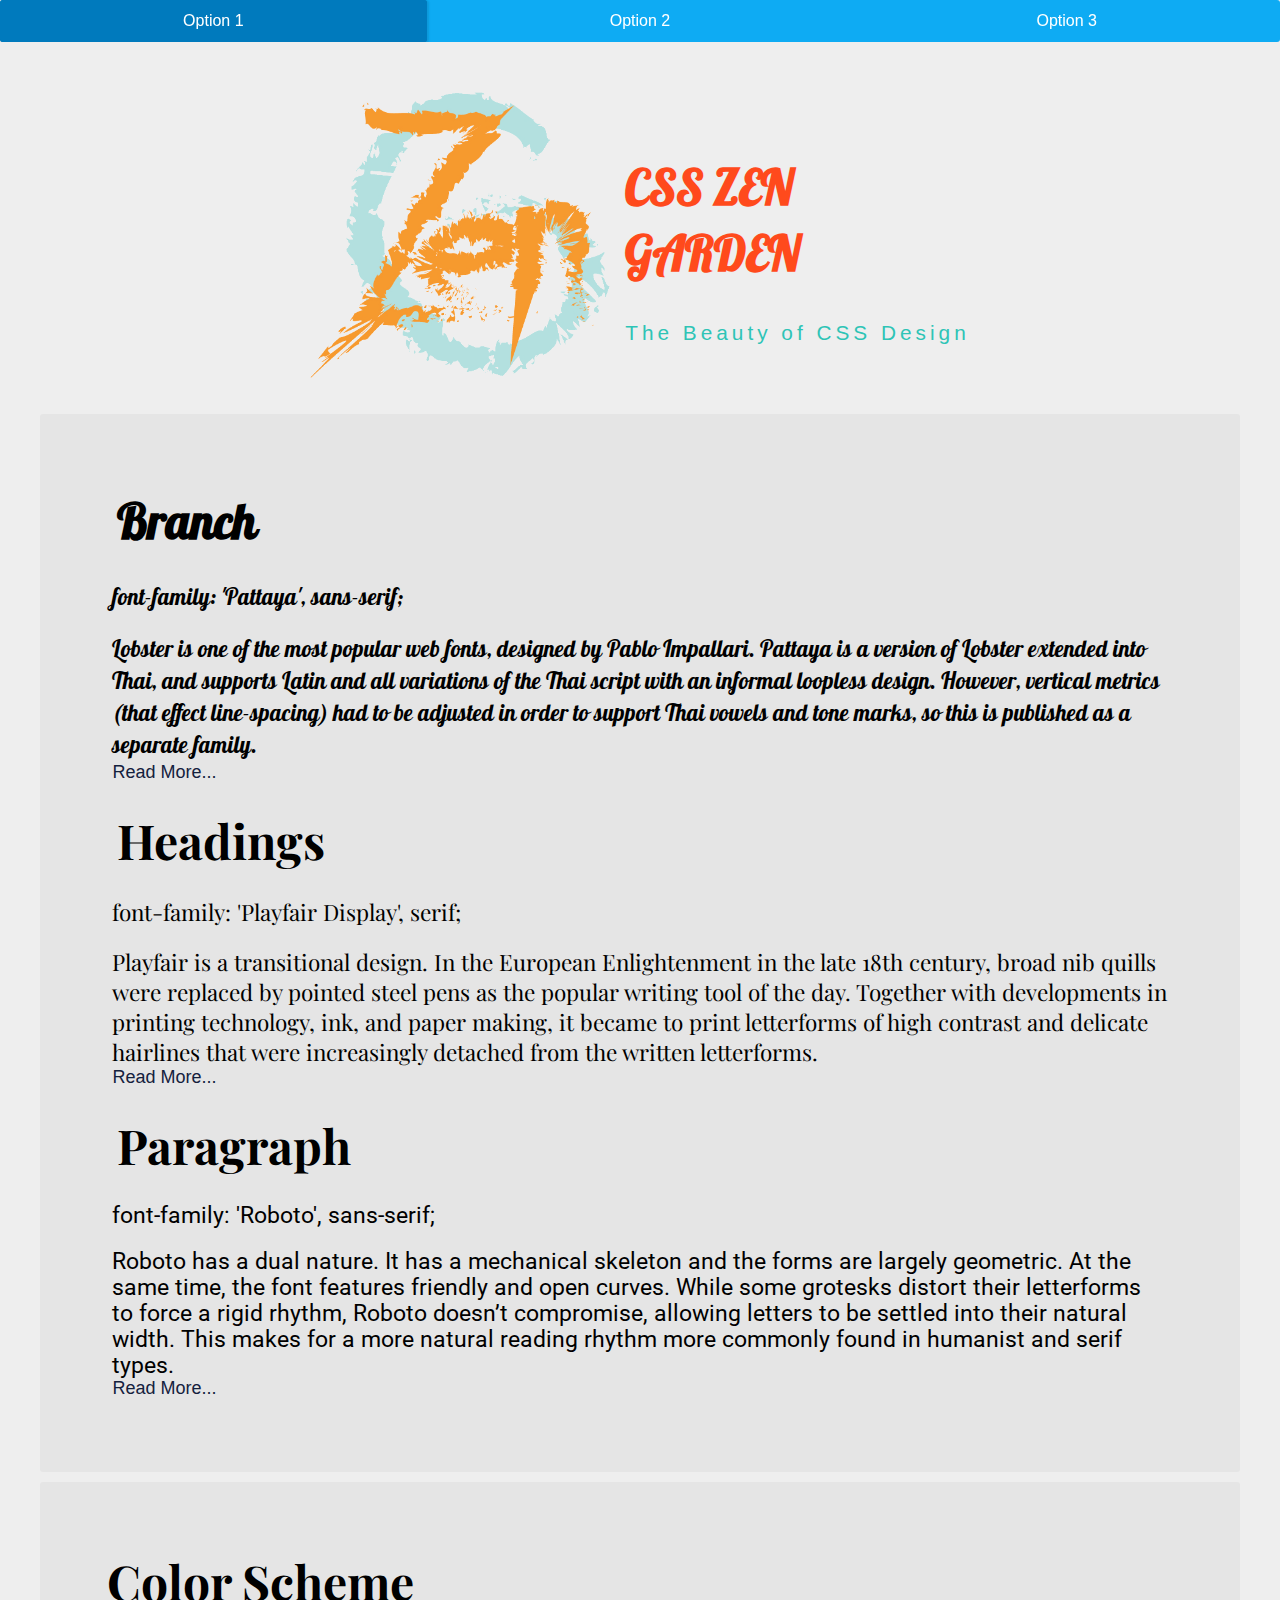
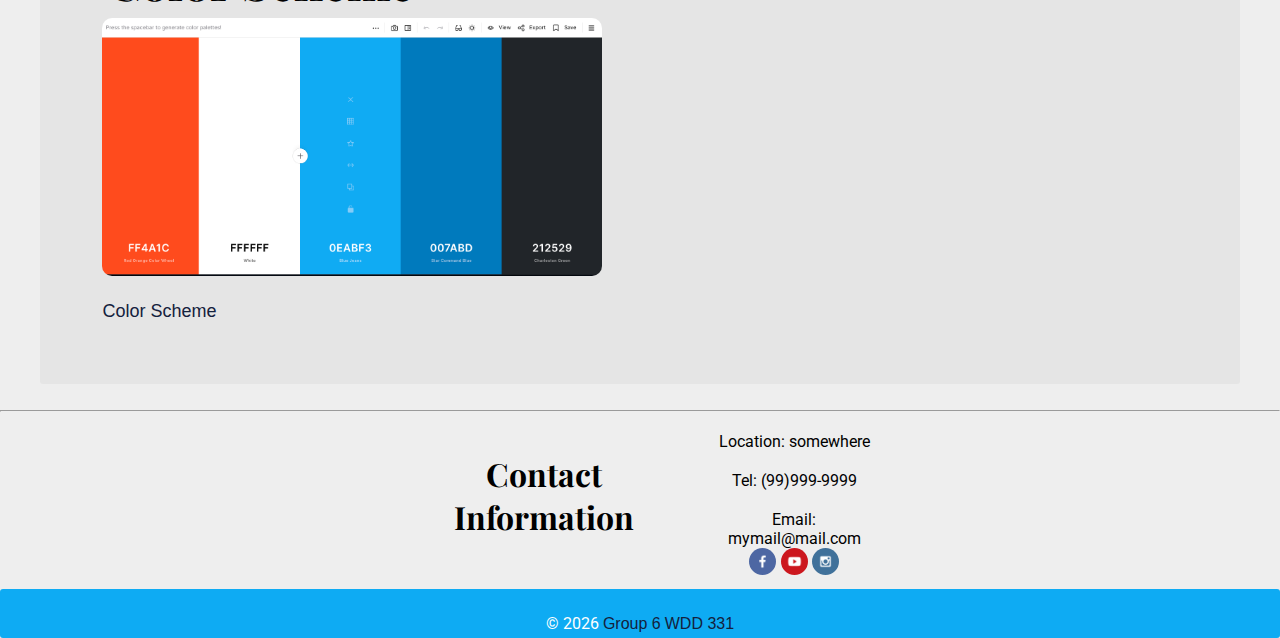
<file: index.html>
<!DOCTYPE html>
<html lang="en-us">
  <head>
    <meta charset="UTF-8" />
    <meta name="viewport" content="width=device-width,initial-scale=1" />
    <meta
      name="description"
      content="Group 6 WDD 331: Web Frontend Development at Brigham Young University - Idaho"
    />
    <title>|WDD331 Group 6|Site Plan</title>
    <link rel="stylesheet" href="./small.css" />
    <link rel="stylesheet" href="./medium.css" />
    <link rel="stylesheet" href="./large.css" />
  </head>

  <body id="home-body">
    <nav>
      <ul class="ul-nav">
        <li><a class="ham">&#9776; Menu</a></li>
        <li class="active"><a href="#">Option 1</a></li>
        <li><a href="./option2.html">Option 2</a></li>
        <li><a href="./option3.html">Option 3</a></li>
    
      </ul>
    </nav>
    <header>
      <img alt="logo" src="./Img/logo.png" />
      <section>
        <h1>CSS ZEN GARDEN</h1>
        <div class="motto">The Beauty of CSS Design</div>
      </section>
    </header>

    <main>
     

      <section class="article">
        <div class="hover"> 
        <h2 class="branch">Branch</h2>

        <p class="branch">
            font-family: 'Pattaya', sans-serif;
        </p>
        <p class="branch">
            Lobster is one of the most popular web fonts,
             designed by Pablo Impallari. Pattaya is a version of Lobster
              extended into Thai, and supports Latin and all variations of
               the Thai script with an informal loopless design. However,
                vertical metrics (that effect line-spacing) had to be adjusted 
                in order to support Thai vowels and tone marks, so this is published as
                 a separate family.


        </p>
        <a target="_blank" href="https://fonts.google.com/specimen/Pattaya?query=Pattaya"
          >Read More...</a>
          </div>
    <div class="hover">
        <h2 class="headings">Headings</h2>

        <p class="headings">
            font-family: 'Playfair Display', serif;
        </p>
        <p class="headings"> 
            Playfair is a transitional design. In the European Enlightenment 
            in the late 18th century, broad nib quills were replaced by pointed
             steel pens as the popular writing tool of the day. Together with 
             developments in printing technology, ink, and paper making, it became
              to print letterforms of high contrast and delicate hairlines that were 
              increasingly detached from the written letterforms.


        </p>
        <a target="_blank" href="https://fonts.google.com/specimen/Playfair+Display?query=Playfair+Display#standard-styles"
          >Read More...</a>
     </div>

     <div class="hover">
        <h2>Paragraph</h2>
        <p>
            font-family: 'Roboto', sans-serif;
        </p>
        <p>
            Roboto has a dual nature. It has a mechanical skeleton and the forms are 
            largely geometric. At the same time, the font features friendly and open
             curves. While some grotesks distort their letterforms to force a rigid 
             rhythm, Roboto doesn’t compromise, allowing letters to be settled into 
             their natural width. This makes for a more natural reading rhythm more 
             commonly found in humanist and serif types.
        </p>

        <a target="_blank" href="https://fonts.google.com/specimen/Roboto?query=roboto#standard-styles"
          >Read More...</a>

        </div>  
        
      </section >
      <section class="article">
          <h2>Color Scheme</h2>
          <div class="cont">
          <img alt="Color shcheme" src="./Img/Screen-Shot.png"></div>
          <a target="_blank" href="https://coolors.co/ff4a1c-ffffff-0eabf3-007abd-212529"
          >Color Scheme</a>

      </section>
      
    </main>
    <hr />
    <footer>
      <section class="contact">
        <h2>Contact Information</h2>

        <div>
          <div>
            <div class="contact-info"></div>
            <p>Location: somewhere</p>
            <p>Tel: (99)999-9999</p>
            <p>Email: mymail@mail.com</p>
          </div>

          <div id="social-media">
            <a target="_blank" href="https://www.facebook.com/">
              <img alt="facebook icon" src="./Img/face.png" />
            </a>
            <a
              target="_blank"
              href="https://www.youtube.com/channel/UCEof1y79UCMfKEyDLnqikJQ/videos"
            >
              <img alt="youtube icon" src="./Img/you.png" />
            </a>
            <a target="_blank" href="https://www.instagram.com/?hl=es-la">
              <img alt="instagram icon" src="./Img/insta.png" />
            </a>
          </div>
        </div>
      </section>
      <div class="footer-info">
        <p class="fpage">
          &copy; <span id="currentYear"></span> 
          <a target="_blank" href="#">Group 6</a> 
          <a target="_blank" href="#">
            WDD 331</a>
        </p>
        
      </div>
    </footer>
    <script src="./main.js"></script>
  </body>
</html>
</file>
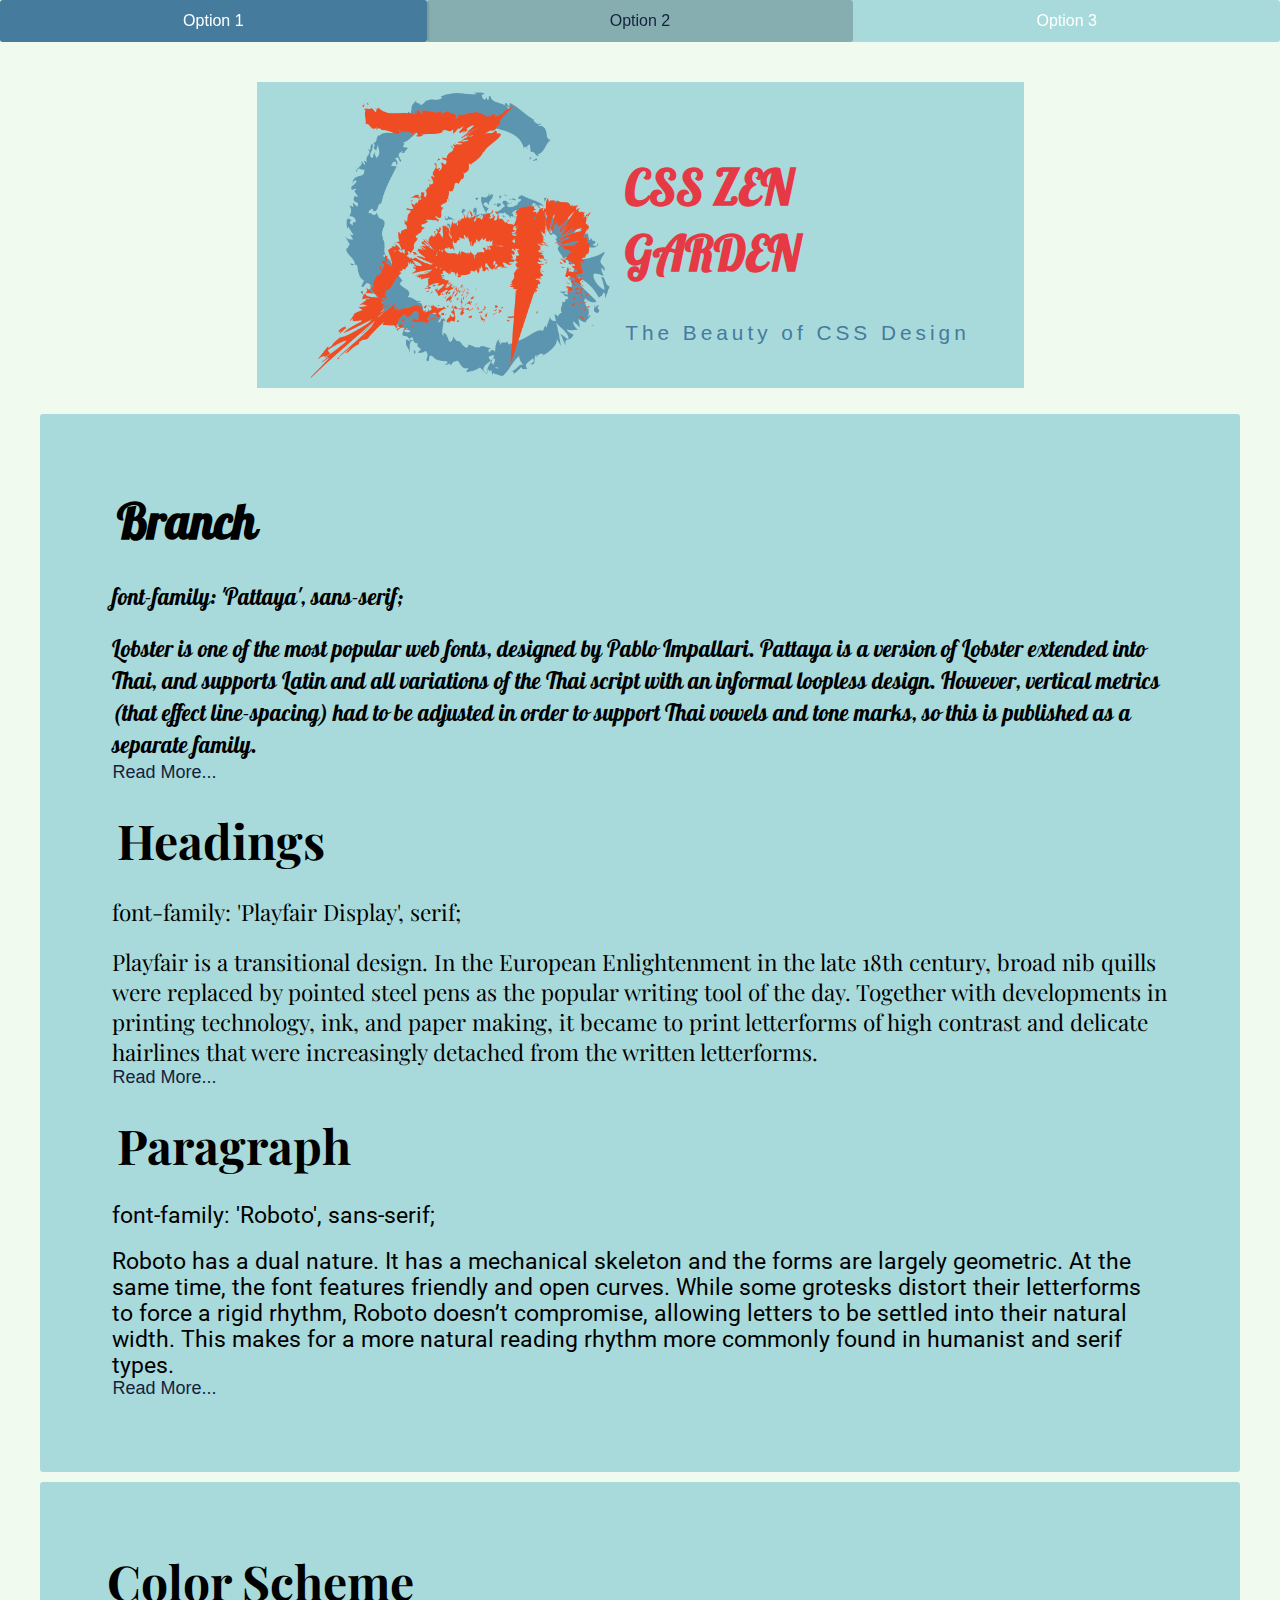
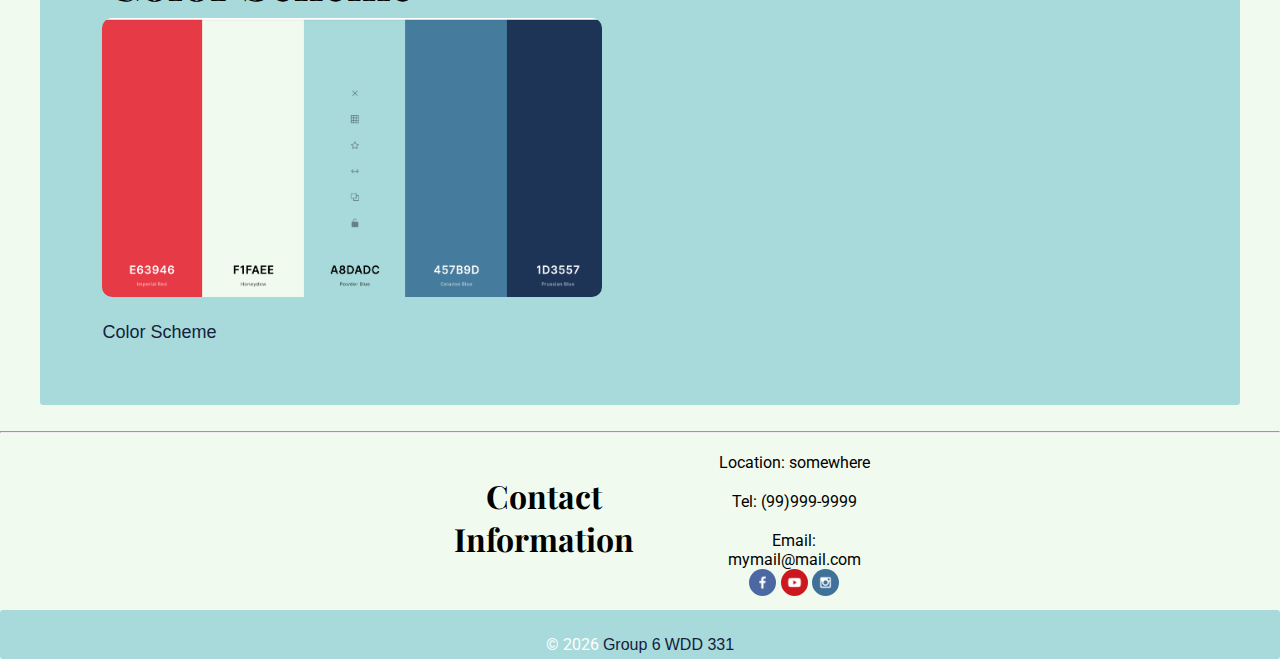
<file: option2.html>
<!DOCTYPE html>
<html lang="en-us">
  <head>
    <meta charset="UTF-8" />
    <meta name="viewport" content="width=device-width,initial-scale=1" />
    <meta
      name="description"
      content="Group 6 WDD 331: Web Frontend Development at Brigham Young University - Idaho"
    />
    <title>|WDD 331 Group 6|Site Plan</title>
    <link rel="stylesheet" href="./small2.css" />
    <link rel="stylesheet" href="./medium2.css" />
    <link rel="stylesheet" href="./large2.css" />
  </head>

  <body id="home-body">
    <nav>
      <ul class="ul-nav">
        <li><a class="ham">&#9776; Menu</a></li>
        <li ><a href="./index.html">Option 1</a></li>
        <li class="active"><a href="#">Option 2</a></li>
        <li><a href="./option3.html">Option 3</a></li>
    
      </ul>
    </nav>
    <header>
      <img alt="logo" src="./Img/logo-1.png" />
      <section>
        <h1>CSS ZEN GARDEN</h1>
        <div class="motto">The Beauty of CSS Design</div>
      </section>
    </header>

    <main>
     

      <section class="article">
        <div class="hover"> 
        <h2 class="branch">Branch</h2>

        <p class="branch">
            font-family: 'Pattaya', sans-serif;
        </p>
        <p class="branch">
            Lobster is one of the most popular web fonts,
             designed by Pablo Impallari. Pattaya is a version of Lobster
              extended into Thai, and supports Latin and all variations of
               the Thai script with an informal loopless design. However,
                vertical metrics (that effect line-spacing) had to be adjusted 
                in order to support Thai vowels and tone marks, so this is published as
                 a separate family.


        </p>
        <a target="_blank" href="https://fonts.google.com/specimen/Pattaya?query=Pattaya"
          >Read More...</a>
          </div>
    <div class="hover">
        <h2 class="headings">Headings</h2>

        <p class="headings">
            font-family: 'Playfair Display', serif;
        </p>
        <p class="headings"> 
            Playfair is a transitional design. In the European Enlightenment 
            in the late 18th century, broad nib quills were replaced by pointed
             steel pens as the popular writing tool of the day. Together with 
             developments in printing technology, ink, and paper making, it became
              to print letterforms of high contrast and delicate hairlines that were 
              increasingly detached from the written letterforms.


        </p>
        <a target="_blank" href="https://fonts.google.com/specimen/Playfair+Display?query=Playfair+Display#standard-styles"
          >Read More...</a>
     </div>

     <div class="hover">
        <h2>Paragraph</h2>
        <p>
            font-family: 'Roboto', sans-serif;
        </p>
        <p>
            Roboto has a dual nature. It has a mechanical skeleton and the forms are 
            largely geometric. At the same time, the font features friendly and open
             curves. While some grotesks distort their letterforms to force a rigid 
             rhythm, Roboto doesn’t compromise, allowing letters to be settled into 
             their natural width. This makes for a more natural reading rhythm more 
             commonly found in humanist and serif types.
        </p>

        <a target="_blank" href="https://fonts.google.com/specimen/Roboto?query=roboto#standard-styles"
          >Read More...</a>

        </div>  
        
      </section >
      <section class="article">
          <h2>Color Scheme</h2>
          <div class="cont">
          <img alt="Color shcheme" src="./Img/Screen-Shot2.png"></div>
          <a target="_blank" href="https://coolors.co/e63946-f1faee-a8dadc-457b9d-1d3557"
          >Color Scheme</a>

      </section>
      
    </main>
    <hr/>
    <footer>
      <section class="contact">
        <h2>Contact Information</h2>

        <div>
          <div>
            <div class="contact-info"></div>
            <p>Location: somewhere</p>
            <p>Tel: (99)999-9999</p>
            <p>Email: mymail@mail.com</p>
          </div>

          <div id="social-media">
            <a target="_blank" href="https://www.facebook.com/">
              <img alt="facebook icon" src="./Img/face.png" />
            </a>
            <a
              target="_blank"
              href="https://www.youtube.com/channel/UCEof1y79UCMfKEyDLnqikJQ/videos"
            >
              <img alt="youtube icon" src="./Img/you.png" />
            </a>
            <a target="_blank" href="https://www.instagram.com/?hl=es-la">
              <img alt="instagram icon" src="./Img/insta.png" />
            </a>
          </div>
        </div>
      </section>
      <div class="footer-info">
        <p class="fpage">
          &copy; <span id="currentYear"></span> 
          <a target="_blank" href="#">Group 6</a> 
          <a target="_blank" href="#">
            WDD 331</a>
        </p>
        
      </div>
    </footer>
    <script src="./main.js"></script>
  </body>
</html>
</file>
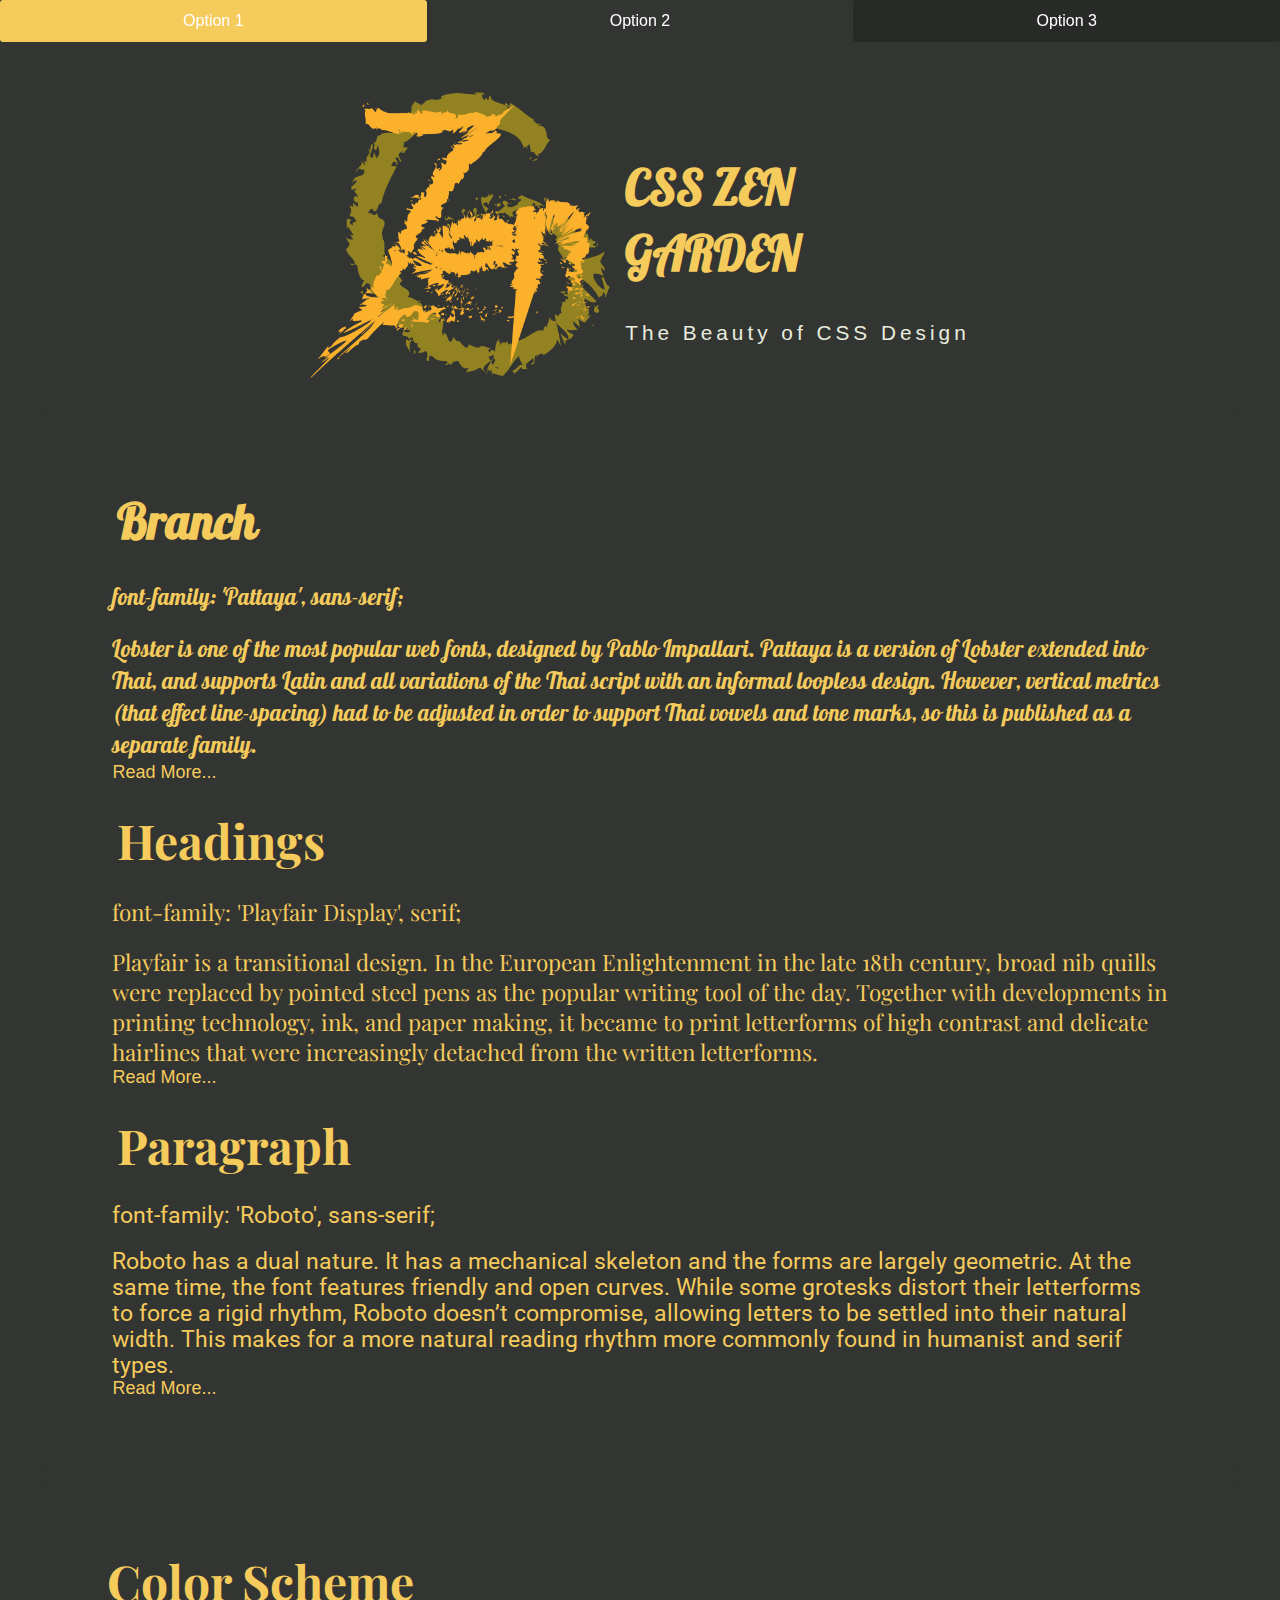
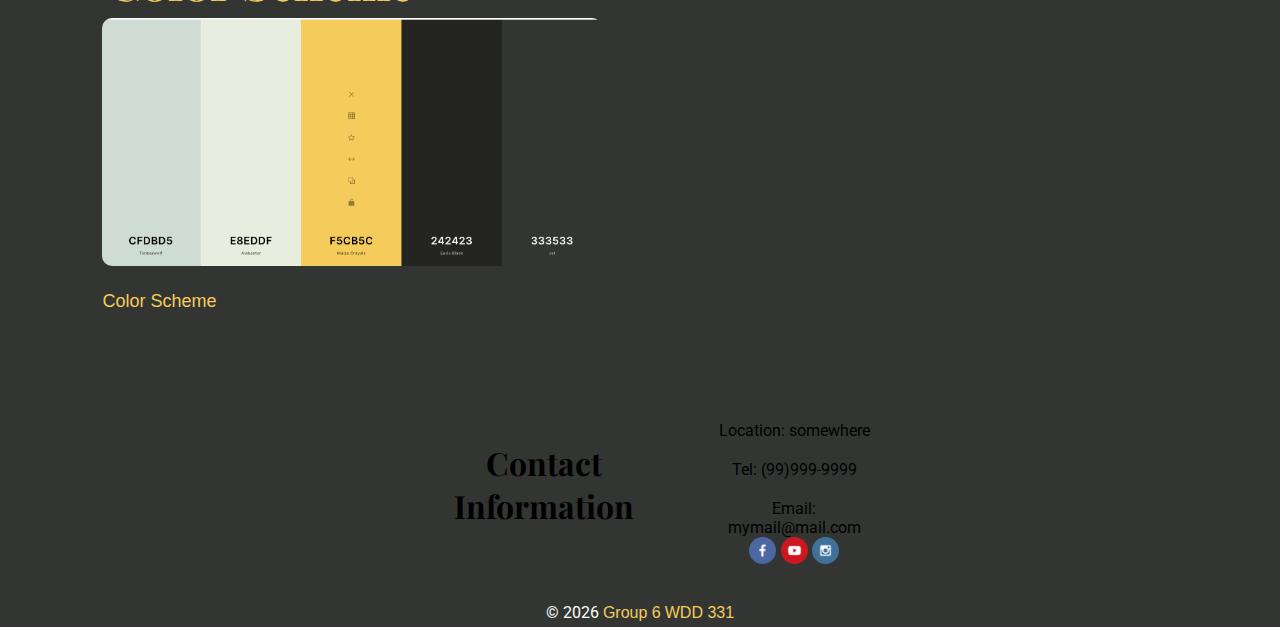
<file: option3.html>
<!DOCTYPE html>
<html lang="en-us">
  <head>
    <meta charset="UTF-8" />
    <meta name="viewport" content="width=device-width,initial-scale=1" />
    <meta
      name="description"
      content="Group 6 WDD 331: Web Frontend Development at Brigham Young University - Idaho"
    />
    <title>|WDD331 Group 6|Site Plan</title>
    <link rel="stylesheet" href="./small3.css" />
    <link rel="stylesheet" href="./medium3.css" />
    <link rel="stylesheet" href="./large3.css" />
  </head>

  <body id="home-body">
    <nav>
      <ul class="ul-nav">
        <li><a class="ham">&#9776; Menu</a></li>
        <li ><a href="./index.html">Option 1</a></li>
        <li ><a href="./option2.html">Option 2</a></li>
        <li class="active"><a href="#">Option 3</a></li>
    
      </ul>
    </nav>
    <header>
      <img alt="logo" src="./Img/logo-4.png" />
      <section>
        <h1>CSS ZEN GARDEN</h1>
        <div class="motto">The Beauty of CSS Design</div>
      </section>
    </header>

    <main>
     

      <section class="article">
        <div class="hover"> 
        <h2 class="branch">Branch</h2>

        <p class="branch">
            font-family: 'Pattaya', sans-serif;
        </p>
        <p class="branch">
            Lobster is one of the most popular web fonts,
             designed by Pablo Impallari. Pattaya is a version of Lobster
              extended into Thai, and supports Latin and all variations of
               the Thai script with an informal loopless design. However,
                vertical metrics (that effect line-spacing) had to be adjusted 
                in order to support Thai vowels and tone marks, so this is published as
                 a separate family.


        </p>
        <a target="_blank" href="https://fonts.google.com/specimen/Pattaya?query=Pattaya"
          >Read More...</a>
          </div>
    <div class="hover">
        <h2 class="headings">Headings</h2>

        <p class="headings">
            font-family: 'Playfair Display', serif;
        </p>
        <p class="headings"> 
            Playfair is a transitional design. In the European Enlightenment 
            in the late 18th century, broad nib quills were replaced by pointed
             steel pens as the popular writing tool of the day. Together with 
             developments in printing technology, ink, and paper making, it became
              to print letterforms of high contrast and delicate hairlines that were 
              increasingly detached from the written letterforms.


        </p>
        <a target="_blank" href="https://fonts.google.com/specimen/Playfair+Display?query=Playfair+Display#standard-styles"
          >Read More...</a>
     </div>

     <div class="hover">
        <h2>Paragraph</h2>
        <p>
            font-family: 'Roboto', sans-serif;
        </p>
        <p>
            Roboto has a dual nature. It has a mechanical skeleton and the forms are 
            largely geometric. At the same time, the font features friendly and open
             curves. While some grotesks distort their letterforms to force a rigid 
             rhythm, Roboto doesn’t compromise, allowing letters to be settled into 
             their natural width. This makes for a more natural reading rhythm more 
             commonly found in humanist and serif types.
        </p>

        <a target="_blank" href="https://fonts.google.com/specimen/Roboto?query=roboto#standard-styles"
          >Read More...</a>

        </div>  
        
      </section >
      <section class="article">
          <h2>Color Scheme</h2>
          <div class="cont">
          <img alt="Color shcheme" src="./Img/Screen-Shot3.png"></div>
          <a target="_blank" href="https://coolors.co/cfdbd5-e8eddf-f5cb5c-242423-333533"
          >Color Scheme</a>

      </section>
      
    </main>
    
    <footer>
      <section class="contact">
        <h2>Contact Information</h2>

        <div>
          <div>
            <div class="contact-info"></div>
            <p>Location: somewhere</p>
            <p>Tel: (99)999-9999</p>
            <p>Email: mymail@mail.com</p>
          </div>

          <div id="social-media">
            <a target="_blank" href="https://www.facebook.com/">
              <img alt="facebook icon" src="./Img/face.png" />
            </a>
            <a
              target="_blank"
              href="https://www.youtube.com/channel/UCEof1y79UCMfKEyDLnqikJQ/videos"
            >
              <img alt="youtube icon" src="./Img/you.png" />
            </a>
            <a target="_blank" href="https://www.instagram.com/?hl=es-la">
              <img alt="instagram icon" src="./Img/insta.png" />
            </a>
          </div>
        </div>
      </section>
      <div class="footer-info">
        <p class="fpage">
          &copy; <span id="currentYear"></span> 
          <a target="_blank" href="#">Group 6</a> 
          <a target="_blank" href="#">
            WDD 331</a>
        </p>
        
      </div>
    </footer>
    <script src="./main.js"></script>
  </body>
</html>
</file>
<file: small.css>
@import url('https://fonts.googleapis.com/css2?family=Roboto:wght@100&display=swap');
@import url('https://fonts.googleapis.com/css2?family=Pattaya&family=Roboto:wght@100&display=swap');
@import url('https://fonts.googleapis.com/css2?family=Pattaya&family=Playfair+Display&family=Roboto:wght@100&display=swap');

* {
	margin: 0;
	padding: 0;
	box-sizing: border-box;
}

header, main {
    max-width: 767px;
    margin: 0 auto;
}
body{
  
    background-color: rgb(238, 238, 238);
  }

  /*------------HEADER-----------*/
  header{
    
    background-color: rgb(238, 238, 238);
    color:#ff4a1c;
    padding: 10px;
    display: flex;
    align-items: center;
    justify-content: center;
    margin-top: 40px;
  } 

  header img{
    width:100px;
    height: auto;
    transition:0.5s;
  } 

 header img:hover{
   transform:scale(1.2);
 }
  .motto {
   font-family: "Open Sans", sans-serif;
   margin-left: 15px;
   font-size: 1rem;
   letter-spacing: 3pt;
   color:#2EC4B6;
}



     /*------------NAV-----------*/
nav{
  background-color: #0EABF3;
  text-align: center;
  margin: 0 auto;
  position: sticky;
	top: 0px;
	z-index: 100;
  border-radius: 3px;
    
}
nav ul {
	list-style-type: none;
	margin: 0;
	padding: 0;
	overflow: hidden;
}
.ul-nav{
  list-style: none;
  text-align: center;
  padding: 0;
}
.ul-nav li:first-child {
  display: block;
}
.ul-nav li {
display: none;
}
.ul-nav a {
  color:white;
display: block;
text-align: center;
padding: 0.75rem;
text-decoration: none;
  font-size: 1rem;
  font-family: "Open Sans", sans-serif;
}
.active {
  border-radius:3px;
  background-color: rgba(0, 0, 0, 0.2);
}
.active a{
  color:#14213D;
  
}
.ul-nav a:hover{
  background-color: #007ABD;
      color:white;
      border-radius:3px;
      box-shadow: 1px 1px 2px 1px rgba(0, 0, 0, 0.1);
    
    }
    .responsive li {
      display: block;
  }
    .color-link:hover{
      color:#14213D;
    }

    
    
  /*------------MAIN-----------*/ 
  
  main {
  
    max-width: 800px;
    font-size: 18px;
    padding: 1rem;
    box-sizing: border-box;
    
  }
h1 {
  
  margin: 0.67em 0;
  font-family: 'Pattaya', sans-serif;
  padding-left:4%;
  
}
.branch{
  font-family: 'Pattaya', sans-serif;
}
h2{
  margin: 5%;
  font-family: 'Playfair Display', serif;
 }
 .headings{
  font-family: 'Playfair Display', serif;
 }
 p{
  font-family: 'Roboto', sans-serif;
  margin-top: 20px;
}


/*-MAIN links-*/
 a{
    color:#14213D;
    text-decoration:none;
    font-family: "Open Sans", sans-serif;
  }
  a:hover{
    color:#FF4A1C;
  }
  footer a:hover{
    color:white;
  }
  

/*-Articles-*/
.article{
  max-width:800px;
  margin: 10px auto;
  background-color: #E5E5E5;
  border-radius: 3px;
  padding:5%;
}
.cont img {
  margin-bottom:20px;
  width: 100%;
  max-width: 500px;
  border-radius: 10px;
  
  
}
.article h2{
  margin: 0 auto;
  padding:5px;
}
.hover:hover{
  background-color:#FF4A1C;
  color:white;
}
.hover{
  padding: 10px;
}
.hover a:hover{
  color:#0EABF3;
}


 

   /*------------FOOTER-----------*/
  
   .footer-info{
     margin-top:10px;
     border-radius: 3px;
    background-color:#0EABF3;
    color:white;
    display: flex;
    flex-flow: column;
    align-items: center;
    justify-content: center;
    padding: 5px;
    text-align: center;
    
   } 
   /*------------CONTACT-----------*/
.contact{
  display: flex;
  flex-flow:column;
  align-items: center;
  text-align: center;
  justify-content: space-around;
}

.contact img{
  width:15%;
  border-radius: 40px;
  
  transition:0.3s;
  overflow:hidden;
} 
.contact img:hover{
   transform:scale(1.2);
   overflow:hidden;
  
 }
 .locations{
  display: flex;
  flex-flow:column;
  align-items: center;
  text-align: center;
  justify-content: space-around;
 }
 .div-location{
  max-width: 400px;
  width:100%;
  background-color: #E5E5E5;
  border-radius: 10px;
  margin:15px auto;
}
.div-location:hover{
  
  background-color: rgba(95, 129, 16, 0.2);
}
</file>
<file: medium.css>
@media only screen and (min-width: 37.5em) {
   
  
  .banner .weather-summary{
    width: 100%;
   
  }
  
  
  /*------------HEADER-----------*/
  header img{
    width:200px;
   
  } 

    h1,h2 {
        font-size: 2.5rem;
    }

    .motto {
        font-size: 1rem;
    }
   

    /*------------NAV-----------*/
    .ul-nav {
        display: flex;
    }
    
    .ul-nav li:first-child{
        display: none;
    }

    .ul-nav li{
        display: block;
        flex: 1 1 100%;
    }
   

             

 
              /*------------CONTACT INFO-----------*/
              footer{
            
        align-items: center;
         text-align: center;
              }
.contact{
        display: flex;
        flex-flow:row;
        align-items: center;
         text-align: center;
        max-width: 500px;
        margin-left: 25%;
        margin-right: 17%;
        
        }  
        
        .locations{
          display: flex;
          flex-flow:row;
          align-items: center;
          text-align: center;
          justify-content: space-around;
         }
         .div-location{
          
          margin:5px ;
        }
        
      /*-Articles-*/
.article{
  margin-top:30px;
}
.article-tours img{
  max-width: 250px; 
}
}
</file>
<file: large.css>
@media only screen and (min-width: 72em) {
  
 

/*------------HEADER-----------*/

  
  header img {
      width: 300px;
      height: auto;
    }
  
    h1 {
      font-size: 3rem;
      }
      h2{
        font-size: 3rem;
        
      }
     
      
    .motto {
      font-size: 1.3rem;
    }
  
    /*------------NAV-----------*/
    
    nav a {
          font-size: 1.1rem;
    }
    
/*------------MAIN-----------*/

main{
  max-width: 100%;
    margin: 0 auto;
}

   
  


    /*------------ARTICLE-----------*/
    .article{
      width: 100%;
      max-width: 1200px;
      margin: 10px auto;
      background-color: #E5E5E5;
     
      padding:5%;
    }
    .article img {
      max-width:500px;
      width: 100%;
      
      
    }
    .article p {
      font-size: 1.25em;
    }

  /*------------CONTACT-----------*/
  
    main.contact h2{
    text-align: center;
    padding-left:50%;
  }

  .contact h2{
    font-size: 2em;
  }
  .contact{
   
    margin-left:30%;
  }

 
  }
</file>
<file: small2.css>
@import url('https://fonts.googleapis.com/css2?family=Roboto:wght@100&display=swap');
@import url('https://fonts.googleapis.com/css2?family=Pattaya&family=Roboto:wght@100&display=swap');
@import url('https://fonts.googleapis.com/css2?family=Pattaya&family=Playfair+Display&family=Roboto:wght@100&display=swap');

* {
	margin: 0;
	padding: 0;
	box-sizing: border-box;
}

header, main {
    max-width: 767px;
    margin: 0 auto;
}
body{
  
    background-color: #F1FAEE;
  }

  /*------------HEADER-----------*/
  header{
    
    background-color: #A8DADC;
    color:#E63946;
    padding: 10px;
    display: flex;
    align-items: center;
    justify-content: center;
    margin-top: 40px;
  } 

  header img{
    width:100px;
    height: auto;
    transition:0.5s;
  } 

 header img:hover{
   transform:scale(1.2);
 }
  .motto {
   font-family: "Open Sans", sans-serif;
   margin-left: 15px;
   font-size: 1rem;
   letter-spacing: 3pt;
   color:#457B9D;
}



     /*------------NAV-----------*/
nav{
  background-color: #A8DADC;
  text-align: center;
  margin: 0 auto;
  position: sticky;
	top: 0px;
	z-index: 100;
  border-radius: 3px;
    
}
nav ul {
	list-style-type: none;
	margin: 0;
	padding: 0;
	overflow: hidden;
}
.ul-nav{
  list-style: none;
  text-align: center;
  padding: 0;
}
.ul-nav li:first-child {
  display: block;
}
.ul-nav li {
display: none;
}
.ul-nav a {
  color:white;
display: block;
text-align: center;
padding: 0.75rem;
text-decoration: none;
  font-size: 1rem;
  font-family: "Open Sans", sans-serif;
}
.active {
  border-radius:3px;
  background-color: rgba(0, 0, 0, 0.2);
}
.active a{
  color:#14213D;
  
}
.ul-nav a:hover{
  background-color: #457B9D;
      color:white;
      border-radius:3px;
      box-shadow: 1px 1px 2px 1px rgba(0, 0, 0, 0.1);
    
    }
    .responsive li {
      display: block;
  }
    .color-link:hover{
      color:#14213D;
    }

    
    
  /*------------MAIN-----------*/ 
  
  main {
  
    max-width: 800px;
    font-size: 18px;
    padding: 1rem;
    box-sizing: border-box;
    
  }
h1 {
  
  margin: 0.67em 0;
  font-family: 'Pattaya', sans-serif;
  padding-left:4%;
  
}
.branch{
  font-family: 'Pattaya', sans-serif;
}
h2{
  margin: 5%;
  font-family: 'Playfair Display', serif;
 }
 .headings{
  font-family: 'Playfair Display', serif;
 }
 p{
  font-family: 'Roboto', sans-serif;
  margin-top: 20px;
}


/*-MAIN links-*/
 a{
    color:#14213D;
    text-decoration:none;
    font-family: "Open Sans", sans-serif;
  }
  a:hover{
    color:#FF4A1C;
  }
  footer a:hover{
    color:white;
  }
  

/*-Articles-*/
.article{
  max-width:800px;
  margin: 10px auto;
  background-color: #A8DADC;
  border-radius: 3px;
  padding:5%;
}
.cont img {
  margin-bottom:20px;
  width: 100%;
  max-width: 500px;
  border-radius: 10px;
  
  
}
.article h2{
  margin: 0 auto;
  padding:5px;
}
.hover:hover{
  background-color:#E63946;
  color:white;
}
.hover{
  padding: 10px;
}
.hover a:hover{
  color:#0EABF3;
}


 

   /*------------FOOTER-----------*/
  
   .footer-info{
     margin-top:10px;
     border-radius: 3px;
    background-color:#A8DADC;;
    color:white;
    display: flex;
    flex-flow: column;
    align-items: center;
    justify-content: center;
    padding: 5px;
    text-align: center;
    
   } 
   /*------------CONTACT-----------*/
.contact{
  display: flex;
  flex-flow:column;
  align-items: center;
  text-align: center;
  justify-content: space-around;
}

.contact img{
  width:15%;
  border-radius: 40px;
  
  transition:0.3s;
  overflow:hidden;
} 
.contact img:hover{
   transform:scale(1.2);
   overflow:hidden;
  
 }
 .locations{
  display: flex;
  flex-flow:column;
  align-items: center;
  text-align: center;
  justify-content: space-around;
 }
 .div-location{
  max-width: 400px;
  width:100%;
  background-color: #E5E5E5;
  border-radius: 10px;
  margin:15px auto;
}
.div-location:hover{
  
  background-color: rgba(95, 129, 16, 0.2);
}
</file>
<file: medium2.css>
@media only screen and (min-width: 37.5em) {
   
  
  .banner .weather-summary{
    width: 100%;
   
  }
  
  
  /*------------HEADER-----------*/
  header img{
    width:200px;
   
  } 

    h1,h2 {
        font-size: 2.5rem;
    }

    .motto {
        font-size: 1rem;
    }
   

    /*------------NAV-----------*/
    .ul-nav {
        display: flex;
    }
    
    .ul-nav li:first-child{
        display: none;
    }

    .ul-nav li{
        display: block;
        flex: 1 1 100%;
    }
   

             

 
              /*------------CONTACT INFO-----------*/
              footer{
            
        align-items: center;
         text-align: center;
              }
.contact{
        display: flex;
        flex-flow:row;
        align-items: center;
         text-align: center;
        max-width: 500px;
        margin-left: 25%;
        margin-right: 17%;
        
        }  
        
        .locations{
          display: flex;
          flex-flow:row;
          align-items: center;
          text-align: center;
          justify-content: space-around;
         }
         .div-location{
          
          margin:5px ;
        }
        
      /*-Articles-*/
.article{
  margin-top:30px;
}
.article-tours img{
  max-width: 250px; 
}
}
</file>
<file: large2.css>
@media only screen and (min-width: 72em) {
  
 

/*------------HEADER-----------*/

  
  header img {
      width: 300px;
      height: auto;
    }
  
    h1 {
      font-size: 3rem;
      }
      h2{
        font-size: 3rem;
        
      }
     
      
    .motto {
      font-size: 1.3rem;
    }
  
    /*------------NAV-----------*/
    
    nav a {
          font-size: 1.1rem;
    }
    
/*------------MAIN-----------*/

main{
  max-width: 100%;
    margin: 0 auto;
}

   
  


    /*------------ARTICLE-----------*/
    .article{
      width: 100%;
      max-width: 1200px;
      margin: 10px auto;
      background-color: #A8DADC;
     
      padding:5%;
    }
    .article img {
      max-width:500px;
      width: 100%;
      
      
    }
    .article p {
      font-size: 1.25em;
    }

  /*------------CONTACT-----------*/
  
    main.contact h2{
    text-align: center;
    padding-left:50%;
  }

  .contact h2{
    font-size: 2em;
  }
  .contact{
   
    margin-left:30%;
  }

 
  }
</file>
<file: small3.css>
@import url('https://fonts.googleapis.com/css2?family=Roboto:wght@100&display=swap');
@import url('https://fonts.googleapis.com/css2?family=Pattaya&family=Roboto:wght@100&display=swap');
@import url('https://fonts.googleapis.com/css2?family=Pattaya&family=Playfair+Display&family=Roboto:wght@100&display=swap');

* {
	margin: 0;
	padding: 0;
	box-sizing: border-box;
}

header, main {
    max-width: 767px;
    margin: 0 auto;
}
body{
  
    background-color: #333533;
  }

  /*------------HEADER-----------*/
  header{
    
    background-color: #333533;
    color:#F5CB5C;
    padding: 10px;
    display: flex;
    align-items: center;
    justify-content: center;
    margin-top: 40px;
  } 

  header img{
    width:100px;
    height: auto;
    transition:0.5s;
  } 

 header img:hover{
   transform:scale(1.2);
 }
  .motto {
   font-family: "Open Sans", sans-serif;
   margin-left: 15px;
   font-size: 1rem;
   letter-spacing: 3pt;
   color:#E8EDDF;
}



     /*------------NAV-----------*/
nav{
  background-color: #333533;
  text-align: center;
  margin: 0 auto;
  position: sticky;
	top: 0px;
	z-index: 100;
  border-radius: 3px;
    
}
nav ul {
	list-style-type: none;
	margin: 0;
	padding: 0;
	overflow: hidden;
}
.ul-nav{
  list-style: none;
  text-align: center;
  padding: 0;
}
.ul-nav li:first-child {
  display: block;
}
.ul-nav li {
display: none;
}
.ul-nav a {
  color:white;
display: block;
text-align: center;
padding: 0.75rem;
text-decoration: none;
  font-size: 1rem;
  font-family: "Open Sans", sans-serif;
}
.active {
  border-radius:3px;
  background-color: rgba(0, 0, 0, 0.2);
}
.active a{
  color:white;
  
}
.ul-nav a:hover{
  background-color: #F5CB5C;
      color:white;
      border-radius:3px;
      box-shadow: 1px 1px 2px 1px rgba(0, 0, 0, 0.1);
    
    }
    .responsive li {
      display: block;
  }
    .color-link:hover{
      color:#14213D;
    }

    
    
  /*------------MAIN-----------*/ 
  
  main {
  
    max-width: 800px;
    font-size: 18px;
    padding: 1rem;
    box-sizing: border-box;
    
  }
h1 {
  
  margin: 0.67em 0;
  font-family: 'Pattaya', sans-serif;
  padding-left:4%;
  
}
.branch{
  font-family: 'Pattaya', sans-serif;
}
h2{
  margin: 5%;
  font-family: 'Playfair Display', serif;
  
 }
 .headings{
  font-family: 'Playfair Display', serif;
 }
 p{
  font-family: 'Roboto', sans-serif;
  margin-top: 20px;
}


/*-MAIN links-*/
 a{
    color:#F5CB5C;
    text-decoration:none;
    font-family: "Open Sans", sans-serif;
  }
  a:hover{
    color:#FF4A1C;
  }
  footer a:hover{
    color:white;
  }
  

/*-Articles-*/
.article{
  max-width:800px;
  margin: 10px auto;
  background-color: #333533;
  border-radius: 3px;
  padding:5%;
  color:#F5CB5C;
}
.cont img {
  margin-bottom:20px;
  width: 100%;
  max-width: 500px;
  border-radius: 10px;
  
  
}
.article h2{
  margin: 0 auto;
  padding:5px;
}
.hover:hover{
  
  color:#E8EDDF
}
.hover{
  padding: 10px;
}
.hover a:hover{
  color:#E8EDDF;
}


 

   /*------------FOOTER-----------*/
  
   .footer-info{
     margin-top:10px;
     border-radius: 3px;
    background-color:#333533;
    color:white;
    display: flex;
    flex-flow: column;
    align-items: center;
    justify-content: center;
    padding: 5px;
    text-align: center;
    
   } 
   /*------------CONTACT-----------*/
.contact{
  display: flex;
  flex-flow:column;
  align-items: center;
  text-align: center;
  justify-content: space-around;
}

.contact img{
  width:15%;
  border-radius: 40px;
  
  transition:0.3s;
  overflow:hidden;
} 
.contact img:hover{
   transform:scale(1.2);
   overflow:hidden;
  
 }
 .locations{
  display: flex;
  flex-flow:column;
  align-items: center;
  text-align: center;
  justify-content: space-around;
 }
 .div-location{
  max-width: 400px;
  width:100%;
  background-color: #E5E5E5;
  border-radius: 10px;
  margin:15px auto;
}
.div-location:hover{
  
  background-color: rgba(95, 129, 16, 0.2);
}
</file>
<file: medium3.css>
@media only screen and (min-width: 37.5em) {
   
  
  .banner .weather-summary{
    width: 100%;
   
  }
  
  
  /*------------HEADER-----------*/
  header img{
    width:200px;
   
  } 

    h1,h2 {
        font-size: 2.5rem;
    }

    .motto {
        font-size: 1rem;
    }
   

    /*------------NAV-----------*/
    .ul-nav {
        display: flex;
    }
    
    .ul-nav li:first-child{
        display: none;
    }

    .ul-nav li{
        display: block;
        flex: 1 1 100%;
    }
   

             

 
              /*------------CONTACT INFO-----------*/
              footer{
            
        align-items: center;
         text-align: center;
              }
.contact{
        display: flex;
        flex-flow:row;
        align-items: center;
         text-align: center;
        max-width: 500px;
        margin-left: 25%;
        margin-right: 17%;
        
        }  
        
        .locations{
          display: flex;
          flex-flow:row;
          align-items: center;
          text-align: center;
          justify-content: space-around;
         }
         .div-location{
          
          margin:5px ;
        }
        
      /*-Articles-*/
.article{
  margin-top:30px;
}
.article-tours img{
  max-width: 250px; 
}
}
</file>
<file: large3.css>
@media only screen and (min-width: 72em) {
  
 

/*------------HEADER-----------*/

  
  header img {
      width: 300px;
      height: auto;
    }
  
    h1 {
      font-size: 3rem;
      }
      h2{
        font-size: 3rem;
        
      }
     
      
    .motto {
      font-size: 1.3rem;
    }
  
    /*------------NAV-----------*/
    
    nav a {
          font-size: 1.1rem;
    }
    
/*------------MAIN-----------*/

main{
  max-width: 100%;
    margin: 0 auto;
}

   
  


    /*------------ARTICLE-----------*/
    .article{
      width: 100%;
      max-width: 1200px;
      margin: 10px auto;
      
     
      padding:5%;
    }
    .article img {
      max-width:500px;
      width: 100%;
      
      
    }
    .article p {
      font-size: 1.25em;
    }

  /*------------CONTACT-----------*/
  
    main.contact h2{
    text-align: center;
    padding-left:50%;
  }

  .contact h2{
    font-size: 2em;
  }
  .contact{
   
    margin-left:30%;
  }

 
  }
</file>
